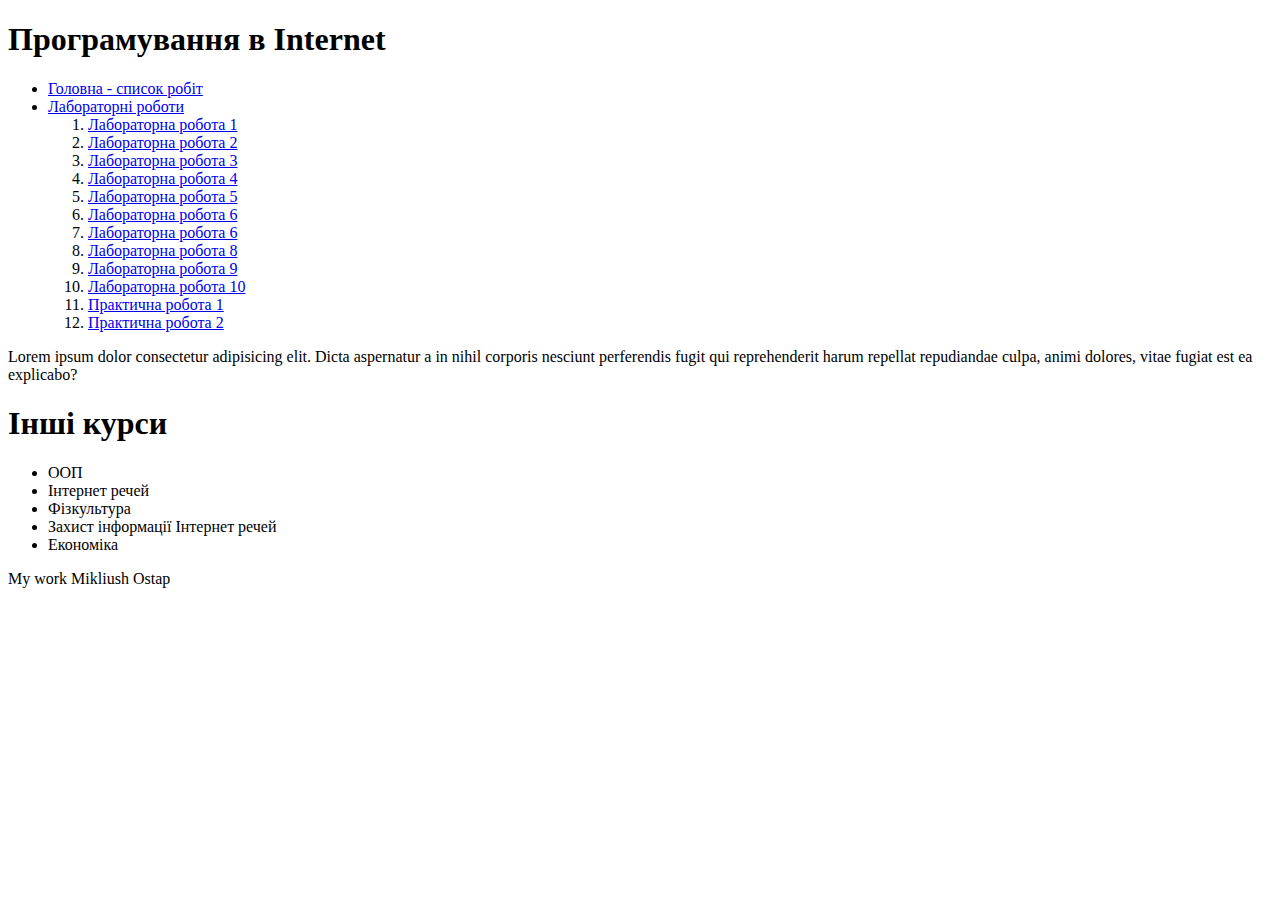
<file: index.html>
<!DOCTYPE html>
<html lang="en">

<head>
  <meta charset="UTF-8">
  <meta http-equiv="X-UA-Compatible" content="IE=edge">
  <meta name="viewport" content="width=device-width, initial-scale=1.0">
  <title>Lab2</title>
</head>

<body>
  <header>
    <h1>Програмування в Internet</h1>
    <nav>
      <ul id="main__menu">
        <li><a href="/">Головна - список робіт</a></li>
        <li><a href="#">Лабораторні роботи</a></li>

        <ol>
          <li><a href="./лаба 2/лаба 1/index.html">Лабораторна робота 1</a></li>
          <li><a href="./лаба 2/index (1).html">Лабораторна робота 2</a></li>
          <li><a href="./лаба 3/index.html">Лабораторна робота 3</a></li>
          <li><a href="./лаба 4/index (1).html">Лабораторна робота 4</a></li>
          <li><a href="./лаба 5/index.html">Лабораторна робота 5</a></li>
          <li><a href="./лаба 6/index (1).html">Лабораторна робота 6</a></li>
          <li><a href="./лаба 7/index (2).html">Лабораторна робота 6</a></li>
          <li><a href="./лаба 8/index.html">Лабораторна робота 8</a></li>
          <li><a href="./лаба 9/index.html">Лабораторна робота 9</a></li>
          <li><a href="./лаба 10/index (2).html">Лабораторна робота 10</a></li>
          <li><a href="./практична 1/index (1).html">Практична робота 1</a></li>
          <li><a href="./практична 2/index.html">Практична робота 2</a></li>
        </ol>
      </ul>
    </nav>
  </header>


  <main>
    <section>
      <article>Lorem ipsum dolor consectetur adipisicing elit. Dicta aspernatur a in nihil corporis nesciunt perferendis
        fugit qui reprehenderit harum repellat repudiandae culpa, animi dolores, vitae fugiat est ea explicabo?
      </article>
    </section>

    <aside>
      <h1>Інші курси</h1>
      <ul>
        <li>ООП</li>
        <li>Інтернет речей</li>
        <li>Фізкультура</li>
        <li>Захист інформації Інтернет речей</li>
        <li>Економіка</li>
      </ul>
    </aside>
  </main>

  <footer>
    <p>My work Mikliush Ostap</p>
  </footer>

</body>

</html>
</file>
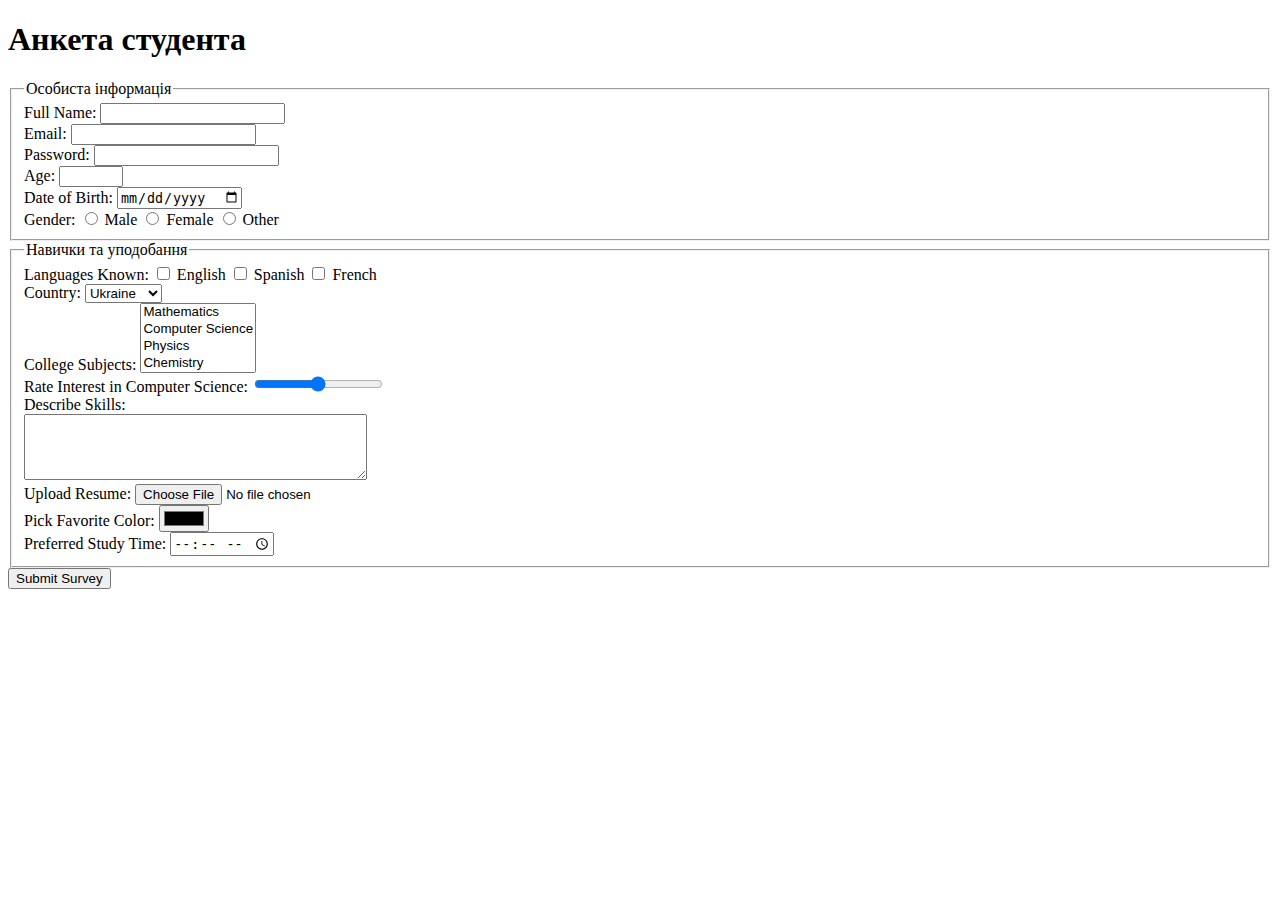
<file: лаба 3/index.html>
<!DOCTYPE html>
<html lang="uk">
<head>
  <meta charset="UTF-8">
  <meta name="viewport" content="width=device-width, initial-scale=1.0">
  <title>Анкета студента</title>
</head>
<body>
  <h1>Анкета студента</h1>
  <form action="#" method="post">
    <fieldset>
      <legend>Особиста інформація</legend>

      <label>Full Name: <input type="text" name="fullname" required></label><br>
      <label>Email: <input type="email" name="email" required></label><br>
      <label>Password: <input type="password" name="password" required></label><br>
      <label>Age: <input type="number" name="age" min="10" max="100"></label><br>
      <label>Date of Birth: <input type="date" name="dob"></label><br>
      <label>Gender:
        <input type="radio" name="gender" value="male"> Male
        <input type="radio" name="gender" value="female"> Female
        <input type="radio" name="gender" value="other"> Other
      </label>
    </fieldset>

    <fieldset>
      <legend>Навички та уподобання</legend>

      <label>Languages Known:
        <input type="checkbox" name="lang" value="english"> English
        <input type="checkbox" name="lang" value="spanish"> Spanish
        <input type="checkbox" name="lang" value="french"> French
      </label><br>

      <label>Country:
        <select name="country">
          <option>Ukraine</option>
          <option>Poland</option>
          <option>Germany</option>
        </select>
      </label><br>

      <label>College Subjects:
        <select name="subjects" multiple>
          <option>Mathematics</option>
          <option>Computer Science</option>
          <option>Physics</option>
          <option>Chemistry</option>
          <option>English</option>
        </select>
      </label><br>

      <label>Rate Interest in Computer Science:
        <input type="range" name="interest" min="0" max="10">
      </label><br>

      <label>Describe Skills:</label><br>
      <textarea name="skills" rows="4" cols="40"></textarea><br>

      <label>Upload Resume: <input type="file" name="resume"></label><br>
      <label>Pick Favorite Color: <input type="color" name="color"></label><br>
      <label>Preferred Study Time: <input type="time" name="study_time"></label><br>
    </fieldset>

    <input type="submit" value="Submit Survey">
  </form>
</body>
</html>
</file>
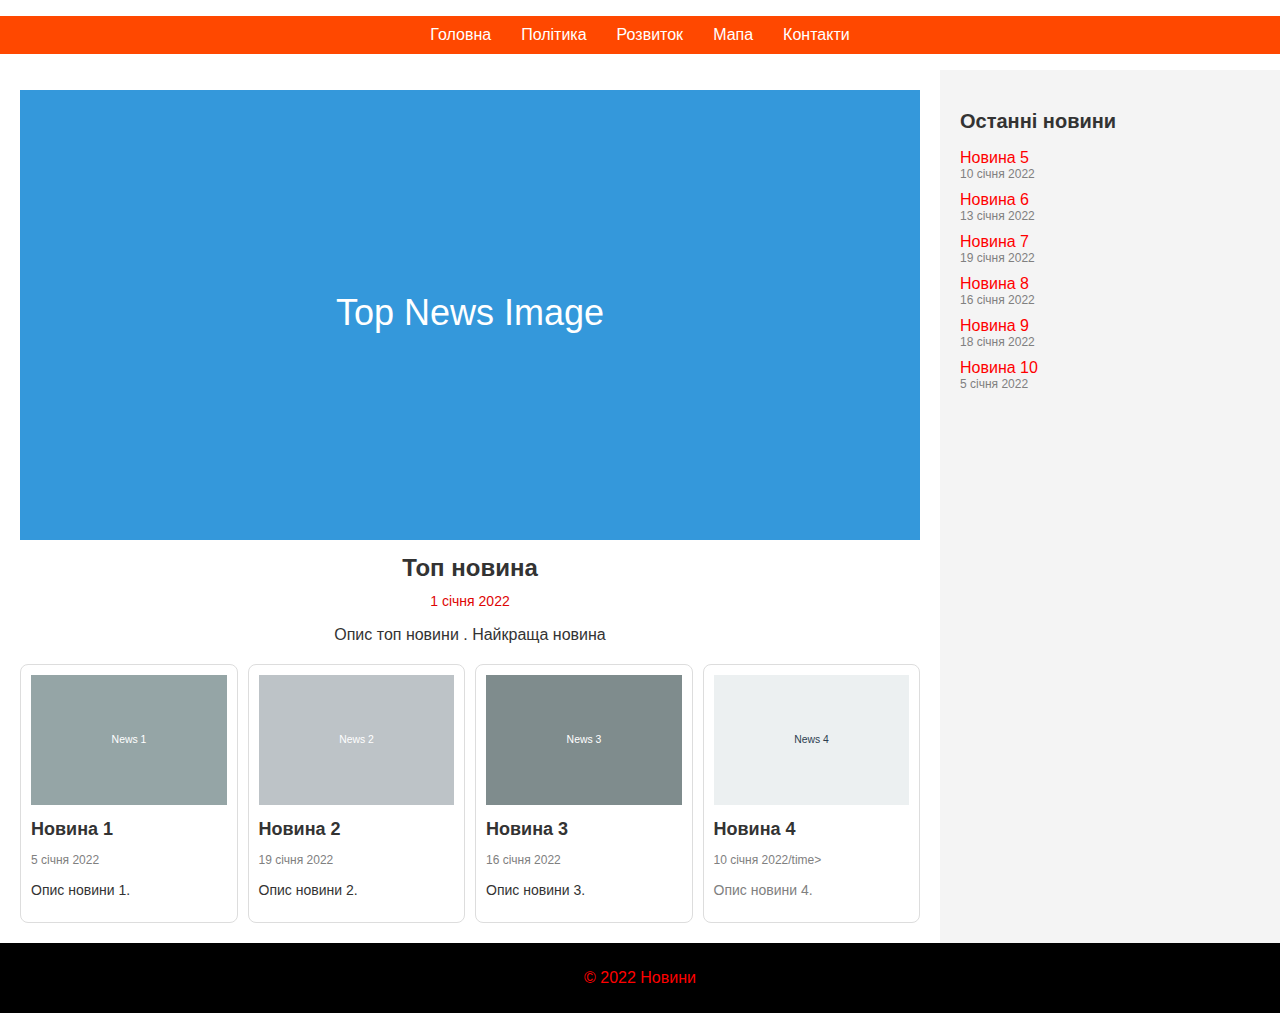
<file: лаба 9/index.html>
<!DOCTYPE html>
<html lang="en">

<head>
    <meta charset="UTF-8">
    <meta name="viewport" content="width=device-width, initial-scale=1.0">
    <title>Lab9 -SCSS. Новини</title>
    <link rel="stylesheet" href="style.css">
</head>

<body>
    <header>
        <nav>
            <ul class="menu">
                <li><a href="#">Головна</a></li>
                <li><a href="#">Політика</a></li>
                <li><a href="#">Розвиток</a></li>
                <li><a href="#">Мапа </a></li>
                <li><a href="#">Контакти</a></li>
            </ul>
        </nav>
    </header>

    <div class="content-wrapper">
        <main>
            <section class="top-news">
                <article class="top-news__item">
                    <img src="./top-news.svg" alt="Краща новина">
                    <h1>Топ новина</h1>
                    <time datetime="2024-11-20">1 січня 2022</time>
                    <p>Опис топ новини . Найкраща новина  </p>
                </article>
            </section>

            <section class="news-grid">
                <article class="news-item">
                    <img src="./news1.svg" alt="Новина 1">
                    <h2>Новина 1</h2>
                    <time datetime="2024-11-19">5 січня 2022</time>
                    <p>Опис новини 1.</p>
                </article>
                <article class="news-item">
                    <img src="./news2.svg" alt="Новина 2">
                    <h2>Новина 2</h2>
                    <time datetime="2024-11-18">19 січня 2022</time>
                    <p>Опис новини 2.</p>
                </article>
                <article class="news-item">
                    <img src="./news3.svg" alt="Новина 3">
                    <h2>Новина 3</h2>
                    <time datetime="2024-11-17">16 січня 2022</time>
                    <p>Опис новини 3.</p>
                </article>
                <article class="news-item">
                    <img src="./news4.svg" alt="Новина 4">
                    <h2>Новина 4</h2>
                    <time datetime="2024-11-16">10 січня 2022/time>
                    <p>Опис новини 4.</p>
                </article>
            </section>
        </main>

        <aside>
            <h3>Останні новини</h3>
            <ul class="recent-news">
                <li><a href="#">Новина 5</a> <time datetime="2024-11-15">10 січня 2022</time></li>
                <li><a href="#">Новина 6</a> <time datetime="2024-11-14">13 січня 2022 </time></li>
                <li><a href="#">Новина 7</a> <time datetime="2024-11-13">19 січня 2022</time></li>
                <li><a href="#">Новина 8</a> <time datetime="2024-11-12">16 січня 2022</time></li>
                <li><a href="#">Новина 9</a> <time datetime="2024-11-11">18 січня 2022</time></li>
                <li><a href="#">Новина 10</a> <time datetime="2024-11-10">5 січня 2022</time></li>
            </ul>
        </aside>
    </div>

    <footer>
        <p>&copy; 2022 Новини</p>
    </footer>
</body>

</html>
</file>
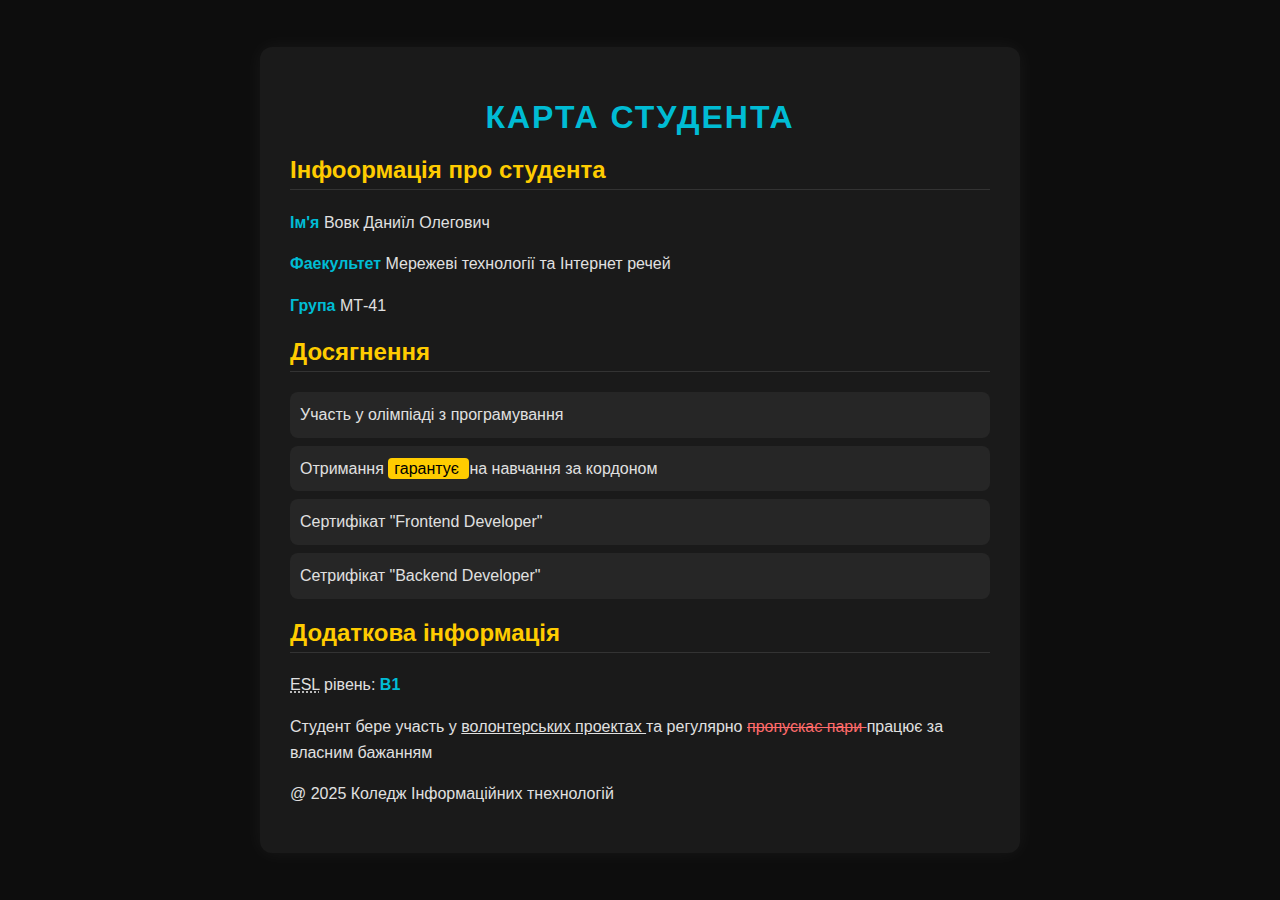
<file: лаба 2/лаба 1/index.html>
<!DOCTYPE html>
<html lang="en">
<head>
    <meta charset="UTF-8">
    <meta name="viewport" content="width=device-width, initial-scale=1.0">
    <title>Document</title>
    <link rel="stylesheet" href="style.css"> 
</head>
<body>
    <div class="card">
    <h1> Карта студента </h1>
        <h2> Інфоормація про студента</h2>
            <p><b> Ім'я </b> Вовк Даниїл Олегович </p>
        <p><b> Фаекультет </b>Мережеві технології та Інтернет речей </p>
<p><b> Група </b> МТ-41 </p>
<h2> Досягнення </h2>
<ul>
    <li> Участь у олімпіаді з програмування  </li>
     <li> Отримання <mark> гарантує </mark> на навчання за кордоном </li>
      <li> Сертифікат "Frontend Developer"</li>
       <li> Сетрифікат "Backend Developer" </li> 
</ul>
<h2> Додаткова інформація </h2> 
<p> <abbr title ="">ESL</abbr> рівень: <b>B1</b> </p>
<p> Студент бере участь у <u> волонтерських проектах </u> та регулярно <del> пропускає пари </del> працює за власним бажанням</p>
<p> @ 2025 Коледж Інформаційних тнехнологій  </p>
    </body>
        </html>
    </div>
<body>
</file>
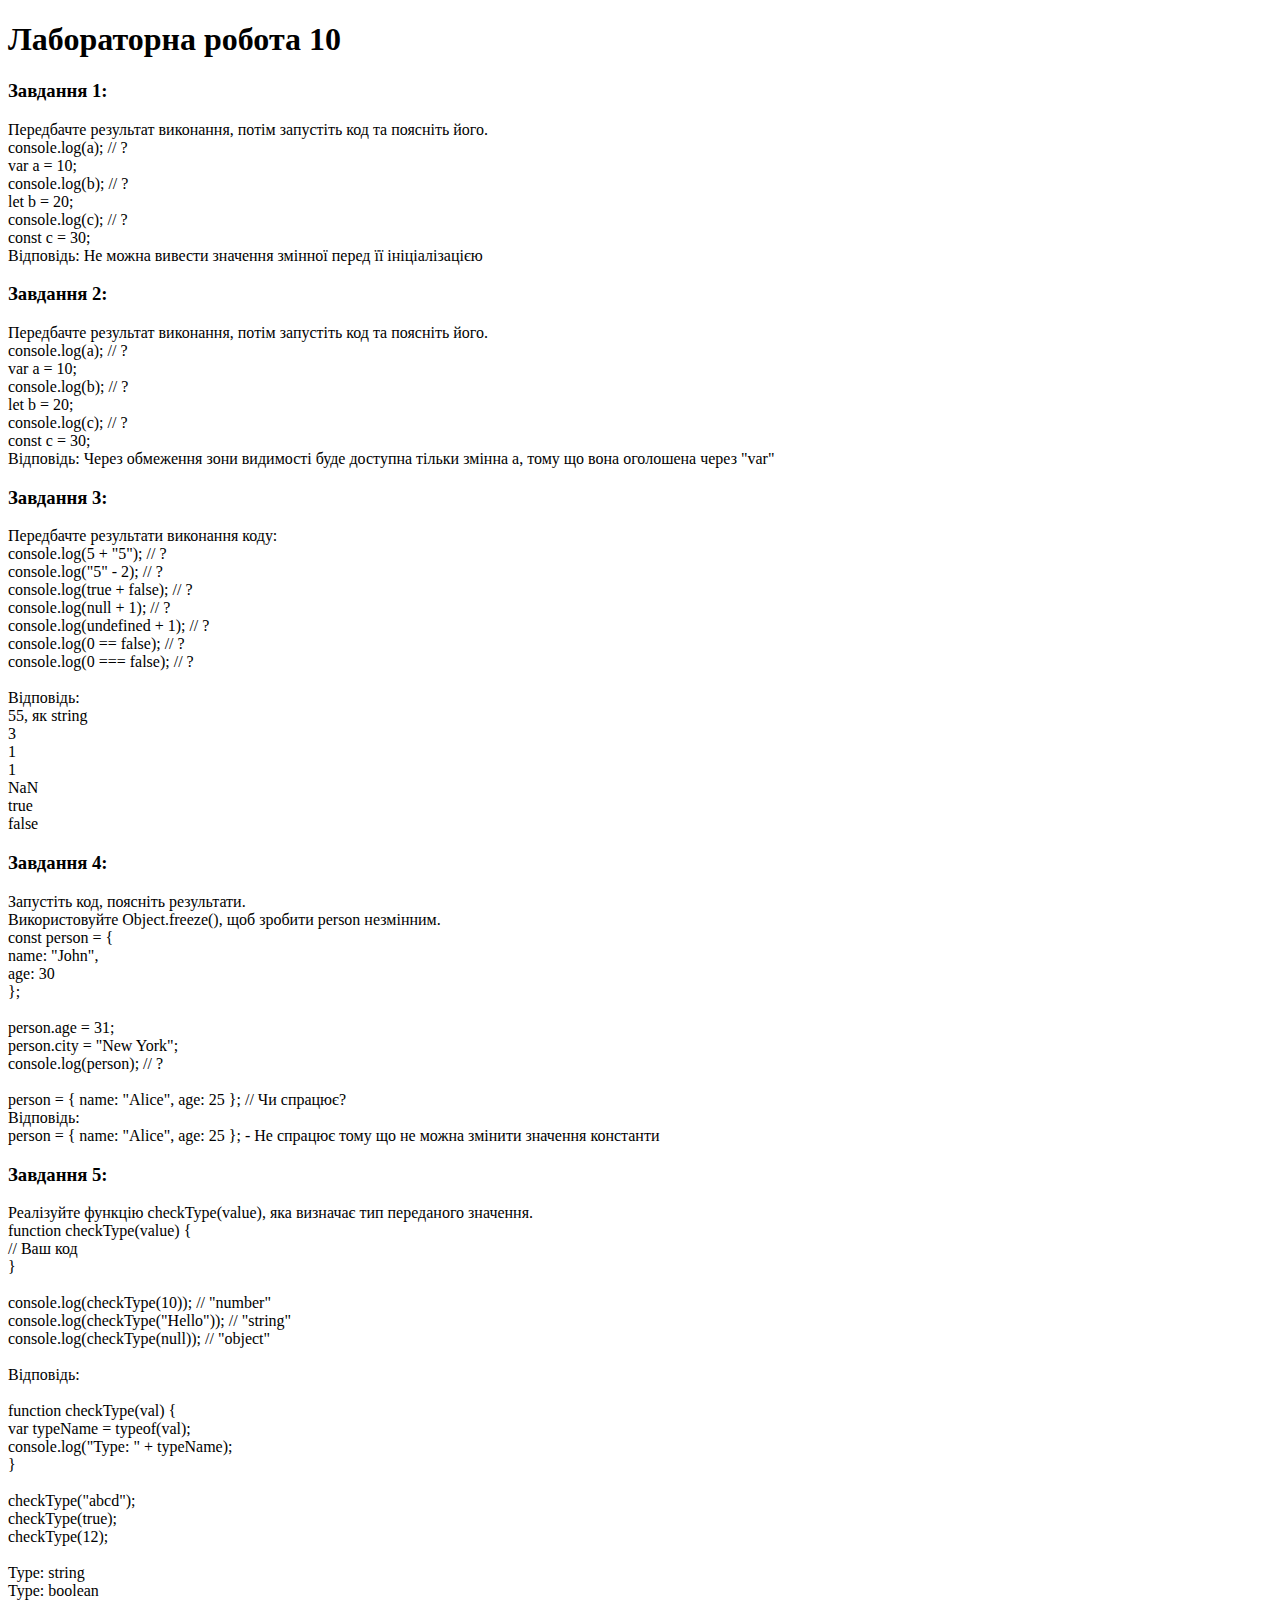
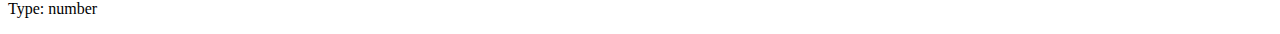
<file: лаба 10/index (2).html>
<!DOCTYPE html>
<html lang="en">
<head>
    <meta charset="UTF-8">
    <meta name="viewport" content="width=device-width, initial-scale=1.0">
    <title>Lab 10</title>
</head>
<body>
	<h1>Лабораторна робота 10</h1>   
	<h3>Завдання 1:</h3>
	<p>
    Передбачте результат виконання, потім запустіть код та поясніть його.</br>
    console.log(a); // ?</br>
    var a = 10;</br>
    console.log(b); // ?</br>
    let b = 20;</br>
    console.log(c); // ?</br>
    const c = 30;</br>
    Відповідь: Не можна вивести значення змінної перед її ініціалізацією
  </p>
	<h3>Завдання 2:</h3>
	<p>
    Передбачте результат виконання, потім запустіть код та поясніть його.</br>
    console.log(a); // ?</br>
    var a = 10;</br>
    console.log(b); // ?</br>
    let b = 20;</br>
    console.log(c); // ?</br>
    const c = 30;</br>
    Відповідь: Через обмеження зони видимості буде доступна тільки змінна a, тому що вона оголошена через "var"
  </p>
	<h3>Завдання 3:</h3>
	<p>
	Передбачте результати виконання коду: </br>
		console.log(5 + "5");  // ?</br>
		console.log("5" - 2);  // ?</br>
		console.log(true + false);  // ?</br>
		console.log(null + 1);  // ?</br>
		console.log(undefined + 1);  // ?</br>
		console.log(0 == false);  // ?</br>
		console.log(0 === false); // ?</br>
</br>
    Відповідь:</br>
		55, як string</br>
		3</br>
		1</br>
		1</br>
		NaN</br>
		true</br>
		false</br>
  </p>
	<h3>Завдання 4:</h3>
	<p>
	Запустіть код, поясніть результати.</br>
	Використовуйте Object.freeze(), щоб зробити person незмінним.</br>
	const person = {</br>
		name: "John",</br>
		age: 30</br>
	};</br>
</br>
	person.age = 31; </br>
	person.city = "New York"; </br>
	console.log(person); // ?</br>
</br>
	person = { name: "Alice", age: 25 }; // Чи спрацює?</br>

    Відповідь:</br>
	person = { name: "Alice", age: 25 }; - Не спрацює тому що не можна змінити значення константи
  </p>
	<h3>Завдання 5:</h3>
	<p>
	Реалізуйте функцію checkType(value), яка визначає тип переданого значення.</br>
	function checkType(value) {</br>
		// Ваш код</br>
	}</br>
</br>
	console.log(checkType(10));  // "number"</br>
	console.log(checkType("Hello"));  // "string"</br>
	console.log(checkType(null));  // "object"</br>
</br>
    Відповідь:</br>
</br>
	function checkType(val) {</br>
		var typeName = typeof(val);</br>
		console.log("Type: " + typeName);</br>
	}</br>
</br>
	checkType("abcd");</br>
	checkType(true);</br>
	checkType(12);</br>
</br>
	Type: string</br>
	Type: boolean</br>
	Type: number</br>
  </p>
</body>
</html>
</file>
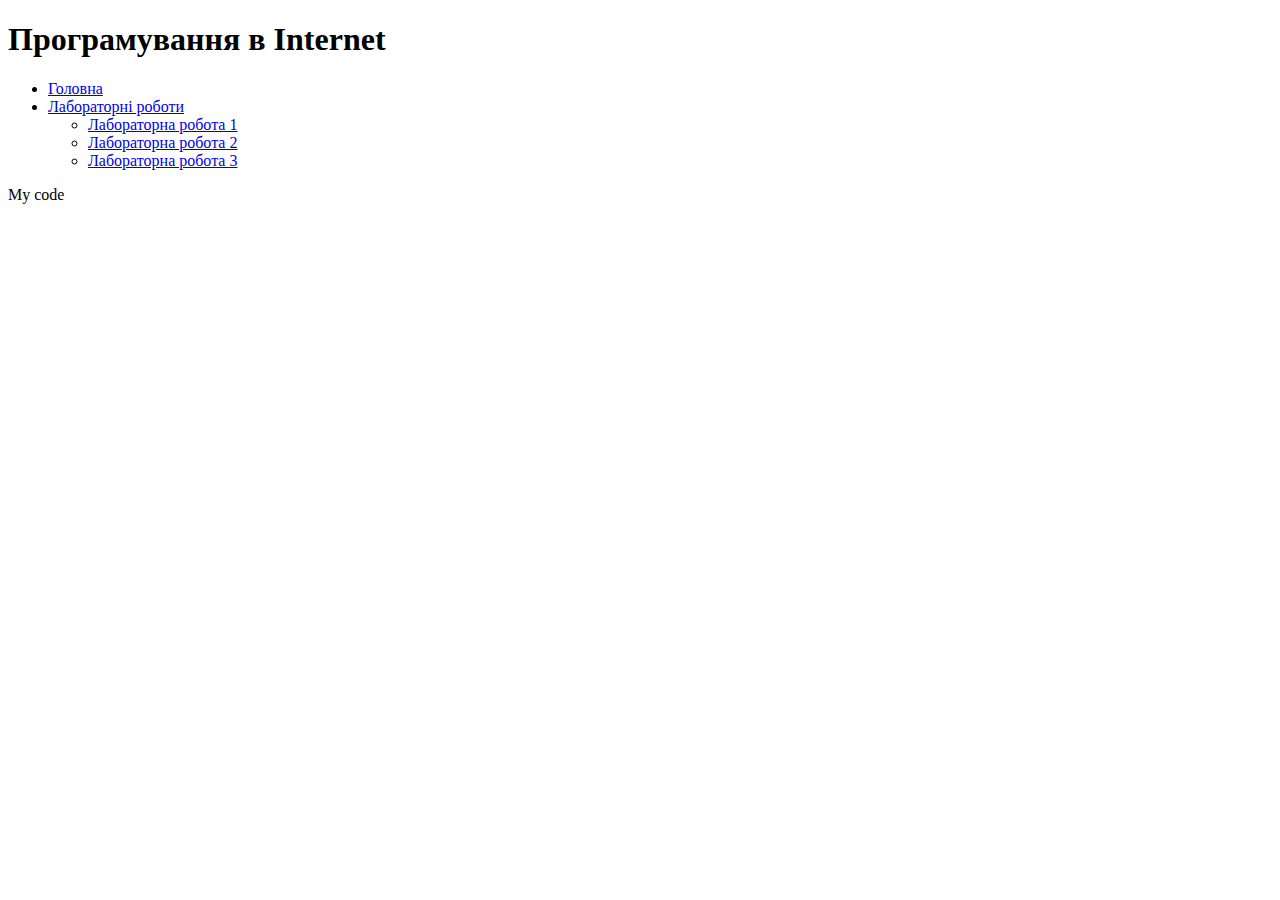
<file: лаба 2/index (1).html>
<!DOCTYPE html>
<html lang="en">
<head>
    <meta charset="UTF-8">
    <meta http-equiv="X-UA-Compatible" content="IE=edge">
    <meta name="viewport" content="width=device-width, initial-scale=1.0">
    <title>Lab2</title>
</head>
<body>
    <header>
        <h1>Програмування в Internet</h1>
    </header>
    

    <main>
        <ul id="main__menu">
            <li><a href="index.html">Головна </a></li>
            <li><a href="about.html">Лабораторні роботи</a></li>
    
            <ul>
                <li><a href="./index.html">Лабораторна робота 1</a></li>
                <li><a href="#">Лабораторна робота 2</a></li>
                <li><a href="#">Лабораторна робота 3</a></li>
            </ul>
        </ul>
    </main>

    <footer>
        <p> My code </p>
    </footer>
    
</body>
</html>
</file>
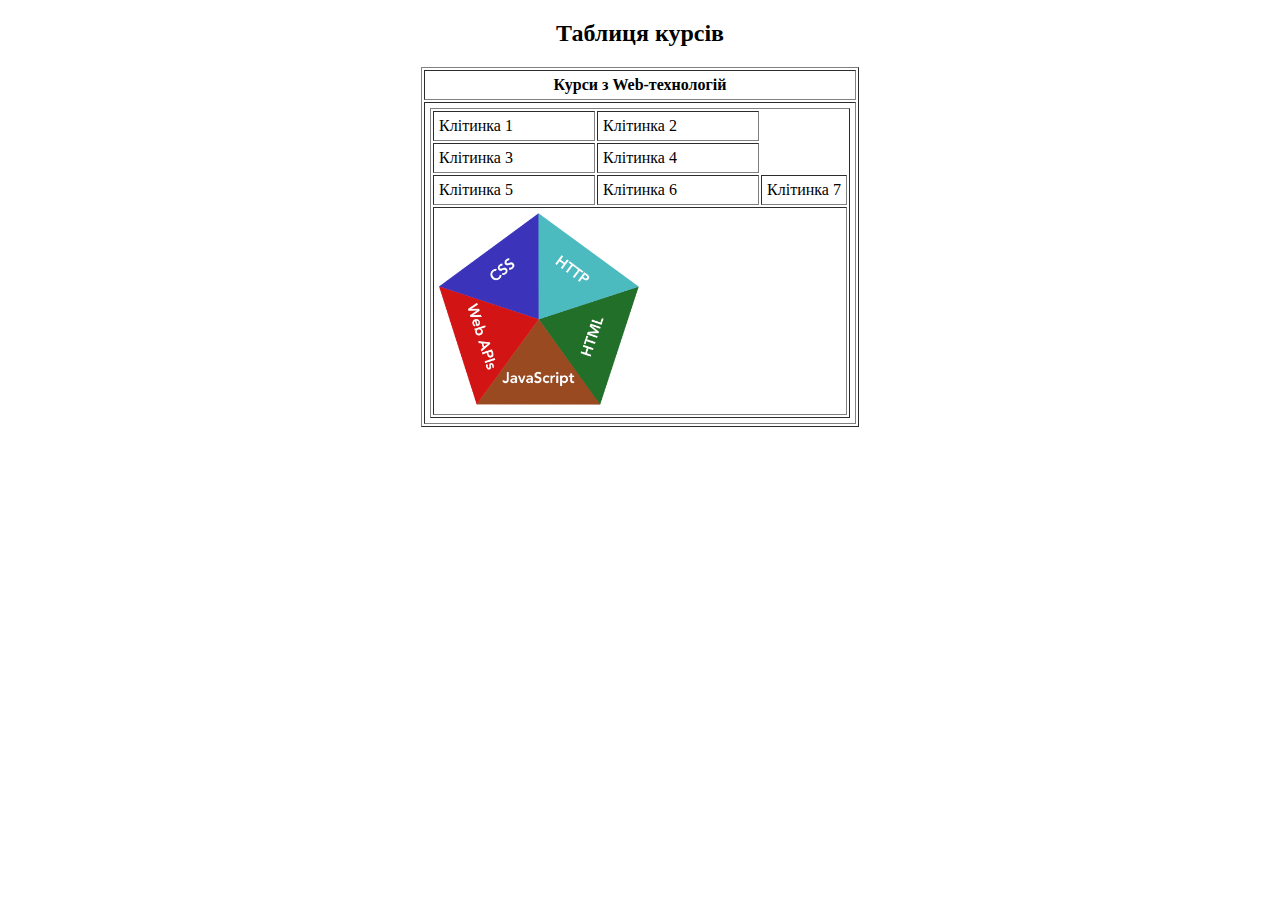
<file: практична 1/index (1).html>
<!DOCTYPE html>
<html>
<body>

<h2 align="center">Таблиця курсів</h2>

<table border="1" cellpadding="5" align="center">
    <tr>
        <th colspan="3">Курси з Web-технологій</th>
    </tr>

    <tr>
        <td>
            <table border="1" cellpadding="5" width="100%">
                <tr>
                    <td width="150">Клітинка 1</td>
                    <td width="150">Клітинка 2</td>
                </tr>
                <tr>
                    <td>Клітинка 3</td>
                    <td>Клітинка 4</td>
                </tr>
                <tr>
                    <td>Клітинка 5</td>
                    <td>Клітинка 6</td>
                    <td>Клітинка 7</td>
                </tr>
                <tr>
                    <td colspan="3" height="140">
                         <img src="./v2.png" width="200"> 
                    </td>
                </tr>
            </table>
        </td>
    </tr>

</table>

</body>
</html>
</file>
<file: лаба 9/style.css>
body {
  font-family: Arial, sans-serif;
  margin: 0;
  padding: 0;
  color: #333;
}

header {
  background-color: rgb(255, 72, 0);
  color: white;
}
header .menu {
  display: flex;
  justify-content: center;
  padding: 10px 0;
  list-style: none;
}
header .menu li {
  margin: 0 15px;
}
header .menu li a {
  color: white;
  text-decoration: none;
}
header .menu li a:hover {
  text-decoration: underline;
}

.content-wrapper {
  display: flex;
  flex-direction: column;
}
@media (min-width: 768px) {
  .content-wrapper {
    flex-direction: row;
  }
}

main {
  flex: 1;
  padding: 20px;
}
main .top-news {
  margin-bottom: 20px;
}
main .top-news .top-news__item {
  text-align: center;
}
main .top-news .top-news__item img {
  width: 100%;
  height: auto;
}
main .top-news .top-news__item h1 {
  font-size: 24px;
  margin: 10px 0;
}
main .top-news .top-news__item time {
  color: rgb(222, 5, 5);
  font-size: 14px;
}
main .top-news .top-news__item p {
  font-size: 16px;
}
main .news-grid {
  display: grid;
  gap: 10px;
}
@media (min-width: 576px) {
  main .news-grid {
    grid-template-columns: 1fr;
  }
}
@media (min-width: 768px) {
  main .news-grid {
    grid-template-columns: 1fr 1fr;
  }
}
@media (min-width: 1024px) {
  main .news-grid {
    grid-template-columns: repeat(4, 1fr);
  }
}
main .news-grid .news-item {
  background-color: #ffffff;
  padding: 10px;
  border: 1px solid #ddd;
  border-radius: 8px;
}
main .news-grid .news-item img {
  width: 100%;
  height: auto;
}
main .news-grid .news-item h2 {
  font-size: 18px;
  margin: 10px 0;
}
main .news-grid .news-item time {
  font-size: 12px;
  color: gray;
}
main .news-grid .news-item p {
  font-size: 14px;
}

aside {
  flex-basis: 300px;
  background-color: #f4f4f4;
  padding: 20px;
}
@media (min-width: 576px) {
  aside {
    flex-basis: 100%;
  }
}
@media (min-width: 768px) {
  aside {
    flex-basis: 300px;
  }
}
aside h3 {
  font-size: 20px;
  margin-bottom: 10px;
}
aside .recent-news {
  list-style: none;
  padding: 0;
}
aside .recent-news li {
  margin: 10px 0;
}
aside .recent-news li a {
  text-decoration: none;
  color: rgb(255, 0, 0);
}
aside .recent-news li a:hover {
  text-decoration: underline;
}
aside .recent-news li time {
  font-size: 12px;
  color: gray;
  display: block;
}

footer {
  background-color: rgb(0, 0, 0);
  color: red;
  text-align: center;
  padding: 10px;
}
</file>
<file: лаба 2/лаба 1/style.css>
body {
    font-family: "Segoe UI", Tahoma, Geneva, Verdana, sans-serif;
    background: #0d0d0d;
    color: #e0e0e0;      
    margin: 0;
    padding: 0;
    display: flex;
    justify-content: center;
    align-items: center;
    min-height: 100vh;
}

.card {
    background: #1a1a1a;
    padding: 30px;
    border-radius: 12px;
    box-shadow: 0 0 20px rgba(255, 255, 255, 0.05);
    max-width: 700px;
    width: 90%;
}

h1 {
    text-align: center;
    font-size: 2rem;
    margin-bottom: 15px;
    color: #00bcd4; 
    text-transform: uppercase;
    letter-spacing: 2px;
}

h2 {
    margin-top: 20px;
    color: #ffcc00;
    border-bottom: 1px solid #333;
    padding-bottom: 5px;
}

p, li {
    font-size: 1rem;
    line-height: 1.6;
}

ul {
    list-style: none;
    padding: 0;
}

ul li {
    background: #262626;
    margin: 8px 0;
    padding: 10px;
    border-radius: 8px;
    transition: 0.3s;
}

ul li:hover {
    background: #333;
    transform: translateX(5px);
}

mark {
    background: #ffcc00;
    color: #000;
    padding: 2px 6px;
    border-radius: 4px;
}

del {
    color: #ff6b6b;
    text-decoration: line-through;
}

b {
    color: #00bcd4;
}
</file>
